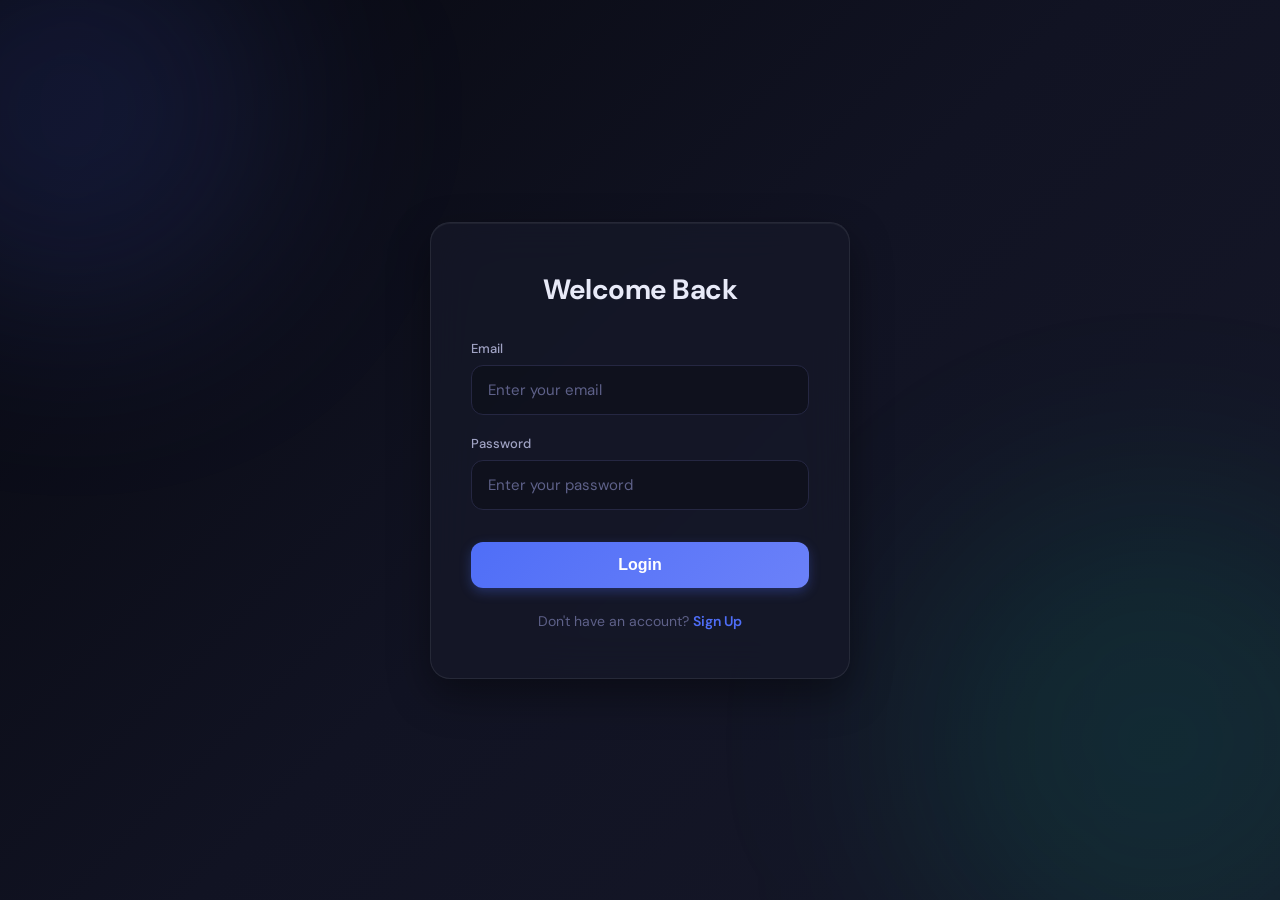
<file: frontend/auth.html>
<!DOCTYPE html>
<html lang="en">
<head>
  <meta charset="UTF-8"/>
  <meta name="viewport" content="width=device-width, initial-scale=1.0, viewport-fit=cover"/>
  <title>StockSense - Login</title>
  <link rel="preconnect" href="https://fonts.googleapis.com">
  <link rel="preconnect" href="https://fonts.gstatic.com" crossorigin>
  <link href="https://fonts.googleapis.com/css2?family=DM+Sans:wght@400;500;600;700&display=swap" rel="stylesheet">
  <link rel="stylesheet" href="style.css">
  <style>
    body {
      display: flex;
      justify-content: center;
      align-items: center;
      min-height: 100vh;
      background: linear-gradient(135deg, var(--bg) 0%, var(--bg2) 50%, var(--surface) 100%);
      margin: 0;
      color: var(--text);
      padding: 20px;
      box-sizing: border-box;
      font-family: 'DM Sans', sans-serif;
      position: relative;
      z-index: 1;
    }

    /* Animated background elements */
    .bg-shape {
      position: fixed;
      border-radius: 50%;
      filter: blur(100px);
      z-index: -1;
      animation: float 10s infinite ease-in-out alternate;
    }
    .bg-shape1 {
      width: 40vw;
      height: 40vw;
      max-width: 400px;
      max-height: 400px;
      background: rgba(79, 110, 247, 0.15);
      top: -10%;
      left: -10%;
    }
    .bg-shape2 {
      width: 50vw;
      height: 50vw;
      max-width: 500px;
      max-height: 500px;
      background: rgba(6, 214, 160, 0.1);
      bottom: -10%;
      right: -10%;
      animation-delay: -5s;
    }
    @keyframes float {
      0% { transform: translateY(0px) scale(1); }
      100% { transform: translateY(-40px) scale(1.1); }
    }

    .auth-card {
      background: rgba(22, 24, 41, 0.75);
      backdrop-filter: blur(20px);
      -webkit-backdrop-filter: blur(20px);
      padding: 48px 40px;
      border-radius: 20px;
      width: 100%;
      max-width: 420px;
      box-shadow: 0 16px 40px rgba(0,0,0,0.4), inset 0 1px 0 rgba(255,255,255,0.05);
      border: 1px solid rgba(255,255,255,0.08);
      box-sizing: border-box;
      transition: transform 0.3s ease, box-shadow 0.3s ease;
      animation: slideUp 0.6s cubic-bezier(0.16, 1, 0.3, 1) backwards;
    }
    .auth-card:hover {
      transform: translateY(-2px);
      box-shadow: 0 20px 48px rgba(0,0,0,0.5), inset 0 1px 0 rgba(255,255,255,0.08);
    }
    
    @keyframes slideUp {
      from { opacity: 0; transform: translateY(30px); }
      to { opacity: 1; transform: translateY(0); }
    }

    .auth-card h2 {
      margin-top: 0;
      text-align: center;
      margin-bottom: 32px;
      color: var(--text);
      font-size: 28px;
      font-weight: 700;
      letter-spacing: -0.5px;
    }

    .form-group {
      margin-bottom: 20px;
    }
    .form-group label {
      display: block;
      margin-bottom: 8px;
      font-size: 13px;
      color: var(--text2);
      font-weight: 500;
      transition: color 0.2s ease;
    }
    .form-group:focus-within label {
      color: var(--accent);
    }

    .form-input {
      width: 100%;
      padding: 14px 16px;
      background: rgba(0,0,0,0.25);
      border: 1px solid var(--border);
      border-radius: 12px;
      color: var(--text);
      font-size: 15px;
      box-sizing: border-box;
      transition: all 0.2s ease;
      outline: none;
    }
    .form-input:focus {
      border-color: var(--accent);
      background: rgba(0,0,0,0.4);
      box-shadow: 0 0 0 3px rgba(79, 110, 247, 0.15);
    }

    .btn-auth {
      width: 100%;
      padding: 14px;
      background: linear-gradient(135deg, var(--accent), #6b81f9);
      color: white;
      border: none;
      border-radius: 12px;
      font-weight: 600;
      cursor: pointer;
      font-size: 16px;
      margin-top: 12px;
      box-shadow: 0 4px 12px rgba(79, 110, 247, 0.3);
      transition: all 0.2s ease;
    }
    .btn-auth:hover {
      transform: translateY(-1px);
      box-shadow: 0 6px 16px rgba(79, 110, 247, 0.4);
      filter: brightness(1.05);
    }
    .btn-auth:active {
      transform: translateY(1px);
      box-shadow: 0 2px 8px rgba(79, 110, 247, 0.3);
    }

    .switch-mode {
      text-align: center;
      margin-top: 24px;
      font-size: 14px;
      color: var(--text3);
    }
    .switch-mode a {
      color: var(--accent);
      text-decoration: none;
      font-weight: 600;
      cursor: pointer;
      transition: color 0.2s ease;
    }
    .switch-mode a:hover {
      color: #8fa0fa;
      text-decoration: underline;
    }

    .hidden {
      display: none !important;
    }
    
    /* Responsive Design for all devices */
    
    /* Small mobile devices */
    @media (max-width: 480px) {
      body {
        padding: 16px;
      }
      .auth-card {
        padding: 32px 24px;
        border-radius: 16px;
      }
      .auth-card h2 {
        font-size: 24px;
        margin-bottom: 24px;
      }
      .form-input {
        padding: 12px 14px;
        font-size: 14px;
      }
      .btn-auth {
        padding: 12px;
        font-size: 15px;
      }
    }
    
    /* Tablets and small laptops are covered by the default styles, max-width: 420px prevents it from being too wide */
    
    /* Very large screens (TVs / 4K / Mac Desktop) */
    @media (min-width: 1920px) {
      .auth-card {
        max-width: 500px;
        padding: 60px 48px;
        border-radius: 24px;
      }
      .auth-card h2 {
        font-size: 36px;
        margin-bottom: 40px;
      }
      .form-group label {
        font-size: 16px;
        margin-bottom: 12px;
      }
      .form-input {
        padding: 18px 20px;
        font-size: 18px;
        border-radius: 16px;
      }
      .btn-auth {
        padding: 18px;
        font-size: 18px;
        border-radius: 16px;
        margin-top: 20px;
      }
      .switch-mode {
        font-size: 18px;
        margin-top: 32px;
      }
    }
    
    /* Landscape mode on small devices (e.g., phones sideways) */
    @media (max-height: 600px) and (orientation: landscape) {
      .auth-card {
        padding: 24px;
        margin: 20px 0;
      }
      .auth-card h2 {
        margin-bottom: 16px;
      }
      body {
        align-items: flex-start;
        height: auto;
      }
    }
  </style>
</head>
<body>
  <div class="bg-shape bg-shape1"></div>
  <div class="bg-shape bg-shape2"></div>
  <div class="auth-card" id="loginCard">
    <h2>Welcome Back</h2>
    <div class="form-group">
      <label>Email</label>
      <input type="email" id="loginEmail" class="form-input" placeholder="Enter your email">
    </div>
    <div class="form-group">
      <label>Password</label>
      <input type="password" id="loginPassword" class="form-input" placeholder="Enter your password">
    </div>
    <button class="btn-auth" onclick="login()">Login</button>
    <div class="switch-mode">
      Don't have an account? <a onclick="toggleMode('signup')">Sign Up</a>
    </div>
  </div>

  <div class="auth-card hidden" id="signupCard">
    <h2>Create Account</h2>
    <div class="form-group">
      <label>Full Name</label>
      <input type="text" id="signupName" class="form-input" placeholder="Enter full name">
    </div>
    <div class="form-group">
      <label>Store Name (Optional)</label>
      <input type="text" id="signupStore" class="form-input" placeholder="Enter store name">
    </div>
    <div class="form-group">
      <label>Email</label>
      <input type="email" id="signupEmail" class="form-input" placeholder="Enter email">
    </div>
    <div class="form-group">
      <label>Password</label>
      <input type="password" id="signupPassword" class="form-input" placeholder="Create a password">
    </div>
    <button class="btn-auth" onclick="sendSignupOTP()">Send OTP</button>
    <div class="switch-mode">
      Already have an account? <a onclick="toggleMode('login')">Login</a>
    </div>
  </div>

  <div class="auth-card hidden" id="otpCard">
    <h2>Verify OTP</h2>
    <p style="font-size:13px;text-align:center;color:var(--text2);margin-bottom:16px;">
      Check your email (or console logs in dev mode) for the OTP code.
    </p>
    <div class="form-group">
      <label>OTP Code</label>
      <input type="text" id="otpCode" class="form-input" placeholder="Enter 6-digit OTP">
    </div>
    <button class="btn-auth" onclick="verifyOTP()">Verify & Continue</button>
    <div class="switch-mode">
      <a onclick="toggleMode('login')">Cancel</a>
    </div>
  </div>

  <!-- Toast Container -->
  <div class="toast-container" id="toastContainer"></div>

  <script src="auth.js"></script>
</body>
</html>
</file>
<file: frontend/style.css>
/* ═══════════════════════════════════════════
   Warehouse Automation · style.css
   Responsive: Mobile / Tablet / Desktop
═══════════════════════════════════════════ */

*, *::before, *::after { box-sizing: border-box; margin: 0; padding: 0; }

:root {
  --bg:        #07080f;
  --bg1:       #0c0e1a;
  --bg2:       #111323;
  --surface:   #161829;
  --surface2:  #1d2036;
  --border:    #252742;
  --border2:   #313455;
  --accent:    #4f6ef7;
  --accent2:   #7c3aed;
  --teal:      #06d6a0;
  --amber:     #f59e0b;
  --rose:      #f43f5e;
  --sky:       #38bdf8;
  --text:      #e8eaf8;
  --text2:     #a0a3c4;
  --text3:     #5e6189;
  --radius:    14px;
  --radius-sm: 8px;
  --shadow:    0 4px 24px rgba(0,0,0,.45);
  --sidebar-w: 240px;
  --topbar-h:  60px;
}

html { scroll-behavior: smooth; }

body {
  background: var(--bg);
  color: var(--text);
  font-family: 'DM Sans', sans-serif;
  min-height: 100vh;
  display: flex;
  overflow-x: hidden;
}

/* ── SCROLLBAR ─────────────────────────────── */
::-webkit-scrollbar { width: 4px; height: 4px; }
::-webkit-scrollbar-track { background: transparent; }
::-webkit-scrollbar-thumb { background: var(--border2); border-radius: 10px; }

/* ════════════════════════════════════════════
   SIDEBAR
════════════════════════════════════════════ */
.sidebar {
  width: var(--sidebar-w);
  min-height: 100vh;
  background: var(--bg1);
  border-right: 1px solid var(--border);
  display: flex;
  flex-direction: column;
  position: fixed;
  left: 0; top: 0; bottom: 0;
  z-index: 200;
  transition: transform .3s ease, width .3s ease;
  overflow-y: auto;
  overflow-x: hidden;
}

.sidebar-overlay {
  display: none;
  position: fixed;
  inset: 0;
  z-index: 199;
  background: rgba(0,0,0,.6);
  backdrop-filter: blur(3px);
}

.sidebar-logo {
  padding: 20px 16px 16px;
  border-bottom: 1px solid var(--border);
  flex-shrink: 0;
}

.logo-mark {
  display: flex;
  align-items: center;
  gap: 10px;
}

.logo-icon {
  width: 36px; height: 36px;
  background: linear-gradient(135deg, var(--accent), var(--teal));
  border-radius: 10px;
  display: flex; align-items: center; justify-content: center;
  font-size: 18px;
  flex-shrink: 0;
}

.logo-text {
  font-family: 'Space Grotesk', sans-serif;
  font-size: 17px; font-weight: 700;
  letter-spacing: -.3px;
  white-space: nowrap;
}

.logo-tagline {
  font-size: 10px; color: var(--text3);
  margin-top: 2px; letter-spacing: .5px;
  text-transform: uppercase;
  white-space: nowrap;
}

.nav-section {
  padding: 12px 10px 6px;
  flex-shrink: 0;
}

.nav-label {
  font-size: 10px; color: var(--text3);
  font-weight: 600; letter-spacing: 1px;
  text-transform: uppercase;
  padding: 0 8px; margin-bottom: 4px;
  white-space: nowrap;
  overflow: hidden;
}

.nav-item {
  display: flex; align-items: center; gap: 10px;
  padding: 10px 12px;
  border-radius: var(--radius-sm);
  cursor: pointer;
  color: var(--text2);
  font-size: 14px; font-weight: 500;
  transition: all .2s;
  position: relative;
  user-select: none;
  white-space: nowrap;
  overflow: hidden;
}

.nav-item:hover { background: var(--surface); color: var(--text); }
.nav-item.active { background: rgba(79,110,247,.15); color: var(--accent); }
.nav-item.active::before {
  content: '';
  position: absolute; left: 0; top: 50%; transform: translateY(-50%);
  width: 3px; height: 60%; background: var(--accent);
  border-radius: 0 3px 3px 0;
}

.nav-item .icon {
  font-size: 16px; width: 20px; text-align: center;
  flex-shrink: 0;
}

.nav-text { flex: 1; overflow: hidden; text-overflow: ellipsis; }

.badge-dot {
  margin-left: auto;
  flex-shrink: 0;
  background: var(--rose);
  color: #fff;
  font-size: 10px; font-weight: 700;
  padding: 2px 6px; border-radius: 100px;
  font-family: 'JetBrains Mono', monospace;
}

.sidebar-footer {
  margin-top: auto;
  padding: 14px 12px;
  border-top: 1px solid var(--border);
  flex-shrink: 0;
}

.api-status {
  display: flex; align-items: center; gap: 8px;
  font-size: 12px; color: var(--text3);
  white-space: nowrap; overflow: hidden;
}

.status-dot {
  width: 7px; height: 7px; border-radius: 50%;
  background: var(--text3);
  flex-shrink: 0;
}
.status-dot.online  { background: var(--teal); box-shadow: 0 0 6px var(--teal); }
.status-dot.offline { background: var(--rose); }

/* ════════════════════════════════════════════
   MAIN LAYOUT
════════════════════════════════════════════ */
.main {
  margin-left: var(--sidebar-w);
  flex: 1;
  display: flex;
  flex-direction: column;
  min-height: 100vh;
  min-width: 0;
}

/* ── TOPBAR ──────────────────────────────── */
.topbar {
  background: var(--bg1);
  border-bottom: 1px solid var(--border);
  padding: 0 20px;
  height: var(--topbar-h);
  display: flex; align-items: center; gap: 12px;
  position: sticky; top: 0; z-index: 100;
}

.topbar-menu-btn {
  display: none;
  align-items: center; justify-content: center;
  width: 36px; height: 36px;
  background: var(--surface);
  border: 1px solid var(--border);
  border-radius: var(--radius-sm);
  cursor: pointer;
  font-size: 18px;
  flex-shrink: 0;
  color: var(--text2);
  transition: background .2s;
}
.topbar-menu-btn:hover { background: var(--surface2); color: var(--text); }

.topbar-title {
  font-family: 'Space Grotesk', sans-serif;
  font-size: 15px; font-weight: 600;
  white-space: nowrap; overflow: hidden; text-overflow: ellipsis;
}

.topbar-sub {
  font-size: 11px; color: var(--text3);
  white-space: nowrap; overflow: hidden; text-overflow: ellipsis;
}

.topbar-right {
  margin-left: auto;
  display: flex; align-items: center; gap: 10px;
  flex-shrink: 0;
}

/* ── CONTENT ─────────────────────────────── */
.content {
  padding: 20px;
  flex: 1;
}

/* ════════════════════════════════════════════
   BUTTONS
════════════════════════════════════════════ */
.btn {
  display: inline-flex; align-items: center; gap: 6px;
  padding: 9px 15px;
  border-radius: var(--radius-sm);
  font-size: 13px; font-weight: 600;
  border: none; cursor: pointer;
  transition: all .2s; font-family: inherit;
  white-space: nowrap;
  text-decoration: none;
}

.btn-primary  { background: var(--accent); color: #fff; }
.btn-primary:hover { background: #6b81f9; }

.btn-ghost {
  background: var(--surface);
  border: 1px solid var(--border);
  color: var(--text2);
}
.btn-ghost:hover { background: var(--surface2); color: var(--text); }

.btn-sm { padding: 6px 11px; font-size: 12px; }

.btn-danger  { background: rgba(244,63,94,.15); color: var(--rose); border: 1px solid rgba(244,63,94,.25); }
.btn-danger:hover  { background: rgba(244,63,94,.25); }

.btn-success { background: rgba(6,214,160,.15); color: var(--teal); border: 1px solid rgba(6,214,160,.25); }
.btn-success:hover { background: rgba(6,214,160,.25); }

.btn-warning { background: rgba(245,158,11,.15); color: var(--amber); border: 1px solid rgba(245,158,11,.25); }
.btn-warning:hover { background: rgba(245,158,11,.25); }

.btn:disabled { opacity: .5; cursor: not-allowed; }

/* ════════════════════════════════════════════
   PAGES
════════════════════════════════════════════ */
.page { display: none; }
.page.active { display: block; animation: fadeIn .3s ease; }

@keyframes fadeIn {
  from { opacity: 0; transform: translateY(6px); }
  to   { opacity: 1; transform: none; }
}

/* ════════════════════════════════════════════
   KPI CARDS
════════════════════════════════════════════ */
.kpi-grid {
  display: grid;
  grid-template-columns: repeat(4, 1fr);
  gap: 14px;
  margin-bottom: 20px;
}

.kpi-grid-2 {
  display: grid;
  grid-template-columns: repeat(2, 1fr);
  gap: 14px;
  margin-bottom: 20px;
}

.kpi-card {
  background: var(--surface);
  border: 1px solid var(--border);
  border-radius: var(--radius);
  padding: 18px;
  position: relative; overflow: hidden;
}

.kpi-card::before {
  content: '';
  position: absolute; top: 0; left: 0; right: 0; height: 2px;
}
.kpi-card.blue::before   { background: linear-gradient(90deg, var(--accent), transparent); }
.kpi-card.teal::before   { background: linear-gradient(90deg, var(--teal), transparent); }
.kpi-card.amber::before  { background: linear-gradient(90deg, var(--amber), transparent); }
.kpi-card.rose::before   { background: linear-gradient(90deg, var(--rose), transparent); }

.kpi-label {
  font-size: 11px; color: var(--text3);
  font-weight: 600; text-transform: uppercase;
  letter-spacing: .5px; margin-bottom: 8px;
}
.kpi-value {
  font-family: 'Space Grotesk', sans-serif;
  font-size: 26px; font-weight: 700;
  line-height: 1.1;
}
.kpi-sub   { font-size: 11px; color: var(--text3); margin-top: 4px; }
.kpi-icon  { position: absolute; right: 16px; top: 16px; font-size: 20px; opacity: .35; }

/* ════════════════════════════════════════════
   CHART CARDS
════════════════════════════════════════════ */
.charts-row {
  display: grid;
  grid-template-columns: 1fr 1fr;
  gap: 14px;
  margin-bottom: 20px;
}
.charts-row.triple { grid-template-columns: 2fr 1fr 1fr; }

.chart-card {
  background: var(--surface);
  border: 1px solid var(--border);
  border-radius: var(--radius);
  padding: 18px;
}

.chart-title {
  font-size: 13px; font-weight: 600;
  color: var(--text2); margin-bottom: 14px;
  display: flex; align-items: center; gap: 8px;
}

.chart-wrap { position: relative; height: 200px; }

/* ════════════════════════════════════════════
   TABLES
════════════════════════════════════════════ */
.table-card {
  background: var(--surface);
  border: 1px solid var(--border);
  border-radius: var(--radius);
  overflow: hidden;
  margin-bottom: 20px;
}

.table-header {
  padding: 14px 18px;
  border-bottom: 1px solid var(--border);
  display: flex; align-items: center; gap: 10px;
  flex-wrap: wrap;
  gap: 8px;
}

.table-header h3 { font-size: 14px; font-weight: 600; }
.table-header .actions { margin-left: auto; display: flex; gap: 8px; flex-wrap: wrap; }

.table-responsive { overflow-x: auto; -webkit-overflow-scrolling: touch; }

table { width: 100%; border-collapse: collapse; min-width: 500px; }
th {
  text-align: left;
  padding: 11px 14px;
  font-size: 11px; color: var(--text3);
  font-weight: 600; text-transform: uppercase;
  letter-spacing: .5px;
  background: var(--bg2);
  border-bottom: 1px solid var(--border);
  white-space: nowrap;
}
td {
  padding: 11px 14px;
  font-size: 13px;
  border-bottom: 1px solid rgba(37,39,66,.5);
  vertical-align: middle;
}
tr:last-child td { border-bottom: none; }
tr:hover td { background: rgba(255,255,255,.02); }

/* ── FORM ELEMENTS ───────────────────────── */
.search-box {
  background: var(--bg2);
  border: 1px solid var(--border);
  border-radius: var(--radius-sm);
  padding: 7px 11px;
  font-size: 13px; color: var(--text);
  font-family: inherit; outline: none;
  transition: border-color .2s;
  width: 200px;
}
.search-box:focus { border-color: var(--accent); }
.search-box::placeholder { color: var(--text3); }

.select-box {
  background: var(--bg2);
  border: 1px solid var(--border);
  border-radius: var(--radius-sm);
  padding: 7px 9px;
  font-size: 13px; color: var(--text);
  font-family: inherit; outline: none; cursor: pointer;
}
.select-box:focus { border-color: var(--accent); }

/* ════════════════════════════════════════════
   TAGS / BADGES
════════════════════════════════════════════ */
.tag {
  display: inline-flex; align-items: center;
  padding: 3px 8px; border-radius: 100px;
  font-size: 11px; font-weight: 600;
}
.tag-ok     { background: rgba(6,214,160,.12); color: var(--teal); }
.tag-low    { background: rgba(245,158,11,.12); color: var(--amber); }
.tag-out    { background: rgba(244,63,94,.12);  color: var(--rose); }
.tag-blue   { background: rgba(79,110,247,.12); color: var(--accent); }
.tag-purple { background: rgba(124,58,237,.12); color: #a78bfa; }

/* ════════════════════════════════════════════
   MODAL
════════════════════════════════════════════ */
.modal-overlay {
  position: fixed; inset: 0; z-index: 300;
  background: rgba(0,0,0,.75);
  backdrop-filter: blur(4px);
  display: flex; align-items: center; justify-content: center;
  opacity: 0; pointer-events: none;
  transition: opacity .2s;
  padding: 16px;
}
.modal-overlay.open { opacity: 1; pointer-events: all; }

.modal {
  background: var(--bg1);
  border: 1px solid var(--border);
  border-radius: 18px;
  width: 540px; max-width: 100%;
  max-height: 90vh; overflow-y: auto;
  padding: 24px;
  transform: scale(.96); transition: transform .2s;
  box-shadow: var(--shadow);
}
.modal-overlay.open .modal { transform: scale(1); }

.modal-title {
  font-family: 'Space Grotesk', sans-serif;
  font-size: 17px; font-weight: 700;
  margin-bottom: 18px;
}

.form-row { display: grid; grid-template-columns: 1fr 1fr; gap: 12px; }
.form-group { margin-bottom: 12px; }
.form-group label {
  display: block; font-size: 12px;
  color: var(--text2); font-weight: 600; margin-bottom: 5px;
}

.form-input {
  width: 100%;
  background: var(--bg2);
  border: 1px solid var(--border);
  border-radius: var(--radius-sm);
  padding: 9px 11px;
  font-size: 13px; color: var(--text);
  font-family: inherit; outline: none;
  transition: border-color .2s;
}
.form-input:focus { border-color: var(--accent); }
.form-input::placeholder { color: var(--text3); }

textarea.form-input { resize: vertical; min-height: 75px; }

.modal-actions {
  display: flex; gap: 8px;
  justify-content: flex-end; margin-top: 18px;
  flex-wrap: wrap;
}

/* ════════════════════════════════════════════
   BILLING DESK
════════════════════════════════════════════ */
.billing-layout {
  display: grid;
  grid-template-columns: 1fr 370px;
  gap: 18px;
  align-items: start;
}

.billing-cart {
  background: var(--surface);
  border: 1px solid var(--border);
  border-radius: var(--radius);
  display: flex; flex-direction: column;
  position: sticky;
  top: calc(var(--topbar-h) + 20px);
  max-height: calc(100vh - var(--topbar-h) - 40px);
  overflow: hidden;
}

.billing-cart-header {
  padding: 16px 18px;
  border-bottom: 1px solid var(--border);
  display: flex; align-items: center; gap: 10px;
  flex-shrink: 0;
}

.billing-cart-header h3 { font-size: 15px; font-weight: 600; }

.cart-count {
  font-size: 11px;
  background: rgba(79,110,247,.15); color: var(--accent);
  padding: 2px 8px; border-radius: 100px;
}

.cart-customer {
  padding: 12px 16px;
  border-bottom: 1px solid var(--border);
  display: flex; gap: 8px; flex-wrap: wrap;
  flex-shrink: 0;
}

.cart-body {
  flex: 1; padding: 12px 14px;
  overflow-y: auto;
  min-height: 120px;
}

.cart-item {
  display: flex; align-items: center; gap: 10px;
  padding: 9px 11px;
  background: var(--bg2);
  border: 1px solid var(--border);
  border-radius: var(--radius-sm);
  margin-bottom: 7px;
}

.cart-item-info { flex: 1; min-width: 0; }
.cart-item-name {
  font-size: 13px; font-weight: 500;
  white-space: nowrap; overflow: hidden; text-overflow: ellipsis;
}
.cart-item-price { font-size: 11px; color: var(--text3); }

.qty-control { display: flex; align-items: center; gap: 5px; flex-shrink: 0; }
.qty-btn {
  width: 24px; height: 24px; border-radius: 5px;
  background: var(--surface); border: 1px solid var(--border);
  color: var(--text); font-size: 14px;
  cursor: pointer; display: flex; align-items: center; justify-content: center;
  transition: all .15s; flex-shrink: 0;
}
.qty-btn:hover { background: var(--accent); border-color: var(--accent); }
.qty-val {
  font-family: 'JetBrains Mono', monospace;
  font-size: 13px; min-width: 22px; text-align: center;
}

.cart-empty { text-align: center; padding: 32px 16px; color: var(--text3); }
.cart-empty .icon { font-size: 32px; margin-bottom: 8px; }

.cart-summary {
  border-top: 1px solid var(--border);
  padding: 14px 16px;
  flex-shrink: 0;
}

.discount-gst-row {
  display: grid;
  grid-template-columns: 1fr 1fr;
  gap: 8px; margin-bottom: 10px;
}

.summary-row {
  display: flex; justify-content: space-between;
  font-size: 13px; margin-bottom: 6px; color: var(--text2);
}
.summary-row.total {
  font-size: 15px; font-weight: 700; color: var(--text);
  margin-top: 10px; padding-top: 10px;
  border-top: 1px solid var(--border);
}

.cart-actions {
  margin-top: 10px;
  display: flex; gap: 7px; flex-wrap: wrap;
}

/* ── PAYMENT TOGGLE BUTTONS ──────────────── */
.payment-toggle {
  display: flex; gap: 6px;
}
.pay-btn {
  flex: 1;
  display: flex; align-items: center; justify-content: center; gap: 6px;
  padding: 10px 8px;
  border-radius: var(--radius-sm);
  border: 1.5px solid var(--border2);
  background: var(--bg2);
  color: var(--text2);
  font-size: 13px; font-weight: 600;
  font-family: inherit;
  cursor: pointer;
  transition: all .2s;
}
.pay-btn:hover {
  border-color: var(--accent);
  color: var(--text);
  background: rgba(79,110,247,.08);
}
.pay-btn.active {
  border-color: var(--teal);
  background: rgba(6,214,160,.12);
  color: var(--teal);
  box-shadow: 0 0 12px rgba(6,214,160,.2);
}

/* ── GENERATE BILL BUTTON ───────────────── */
.generate-bill-btn {
  width: 100%;
  justify-content: center;
  padding: 13px 20px !important;
  font-size: 15px !important;
  border-radius: var(--radius-sm);
  background: linear-gradient(135deg, rgba(6,214,160,.2), rgba(79,110,247,.15)) !important;
  border: 1.5px solid var(--teal) !important;
  color: var(--teal) !important;
  transition: all .25s;
  position: relative;
  overflow: hidden;
}
.generate-bill-btn:hover {
  background: linear-gradient(135deg, rgba(6,214,160,.3), rgba(79,110,247,.25)) !important;
  box-shadow: 0 0 20px rgba(6,214,160,.25);
  transform: translateY(-1px);
}
.generate-bill-btn:active {
  transform: translateY(0) scale(.98);
}

/* Product Picker */
.product-picker {
  background: var(--surface);
  border: 1px solid var(--border);
  border-radius: var(--radius);
  padding: 18px;
  display: flex; flex-direction: column; gap: 12px;
}

.product-grid {
  display: grid;
  grid-template-columns: repeat(auto-fill, minmax(160px, 1fr));
  gap: 8px;
  max-height: calc(100vh - 280px);
  overflow-y: auto;
}

.product-tile {
  background: var(--bg2);
  border: 1px solid var(--border);
  border-radius: var(--radius-sm);
  padding: 11px;
  cursor: pointer;
  transition: all .2s;
}
.product-tile:hover {
  border-color: var(--accent);
  background: rgba(79,110,247,.07);
  transform: translateY(-1px);
}
.product-tile-name {
  font-size: 13px; font-weight: 500;
  margin-bottom: 3px;
  display: -webkit-box; -webkit-line-clamp: 2;
  -webkit-box-orient: vertical; overflow: hidden;
}
.product-tile-info { font-size: 11px; color: var(--text3); }
.product-tile-price {
  font-size: 14px; font-weight: 700;
  color: var(--teal); margin-top: 5px;
}

/* ════════════════════════════════════════════
   FORECAST / REORDER
════════════════════════════════════════════ */
.forecast-controls {
  background: var(--surface);
  border: 1px solid var(--border);
  border-radius: var(--radius);
  padding: 18px;
  margin-bottom: 18px;
  display: flex; gap: 12px; align-items: flex-end; flex-wrap: wrap;
}

.control-group { display: flex; flex-direction: column; gap: 5px; }
.control-group label { font-size: 12px; color: var(--text2); font-weight: 600; }

.metric-row {
  display: grid;
  grid-template-columns: repeat(3, 1fr);
  gap: 12px; margin-bottom: 18px;
}
.metric-card {
  background: var(--surface);
  border: 1px solid var(--border);
  border-radius: var(--radius);
  padding: 14px 18px;
}
.metric-label { font-size: 11px; color: var(--text3); text-transform: uppercase; letter-spacing: .5px; }
.metric-value {
  font-size: 22px; font-family: 'Space Grotesk', sans-serif;
  font-weight: 700; margin: 4px 0;
}
.metric-sub { font-size: 11px; color: var(--text3); }

/* ════════════════════════════════════════════
   ALERTS
════════════════════════════════════════════ */
.alert-item {
  display: flex; align-items: flex-start; gap: 12px;
  padding: 13px 16px;
  border-bottom: 1px solid rgba(37,39,66,.5);
}
.alert-item:last-child { border-bottom: none; }
.alert-icon { font-size: 18px; margin-top: 1px; flex-shrink: 0; }
.alert-content { flex: 1; min-width: 0; }
.alert-msg { font-size: 13px; line-height: 1.5; }
.alert-time { font-size: 11px; color: var(--text3); margin-top: 2px; }

/* ════════════════════════════════════════════
   UPLOAD ZONE
════════════════════════════════════════════ */
.upload-zone {
  border: 2px dashed var(--border2);
  border-radius: var(--radius);
  padding: 44px 20px;
  text-align: center;
  cursor: pointer;
  transition: all .2s;
  background: var(--surface);
}
.upload-zone:hover, .upload-zone.drag-over {
  border-color: var(--accent);
  background: rgba(79,110,247,.05);
}
.upload-zone-icon { font-size: 38px; margin-bottom: 10px; }
.upload-zone h3 { font-size: 16px; font-weight: 600; margin-bottom: 5px; }
.upload-zone p  { font-size: 13px; color: var(--text3); }
input[type=file] { display: none; }

/* ════════════════════════════════════════════
   TOAST NOTIFICATIONS
════════════════════════════════════════════ */
.toast-container {
  position: fixed; bottom: 20px; right: 20px; z-index: 500;
  display: flex; flex-direction: column; gap: 8px;
  max-width: calc(100vw - 40px);
}

.toast {
  background: var(--surface);
  border: 1px solid var(--border);
  border-radius: var(--radius-sm);
  padding: 11px 16px;
  font-size: 13px;
  box-shadow: var(--shadow);
  min-width: 260px; max-width: 360px;
  animation: slideIn .3s ease;
  display: flex; align-items: center; gap: 9px;
  word-break: break-word;
}
.toast.success { border-left: 3px solid var(--teal); }
.toast.error   { border-left: 3px solid var(--rose); }
.toast.info    { border-left: 3px solid var(--accent); }

@keyframes slideIn {
  from { opacity: 0; transform: translateX(20px); }
  to   { opacity: 1; transform: none; }
}

/* ════════════════════════════════════════════
   MISC HELPERS
════════════════════════════════════════════ */
.section-title {
  font-family: 'Space Grotesk', sans-serif;
  font-size: 15px; font-weight: 700;
  margin-bottom: 14px;
  display: flex; align-items: center; gap: 8px;
}

.loading-spinner {
  display: inline-block; width: 18px; height: 18px;
  border: 2px solid rgba(79,110,247,.3);
  border-top-color: var(--accent);
  border-radius: 50%;
  animation: spin .7s linear infinite;
}
@keyframes spin { to { transform: rotate(360deg); } }

.empty-state {
  text-align: center; padding: 44px;
  color: var(--text3);
}
.empty-state .icon { font-size: 38px; margin-bottom: 10px; }
.empty-state p { font-size: 14px; }

.mono { font-family: 'JetBrains Mono', monospace; }

/* Forecast loading steps */
.forecast-step { transition: opacity .4s ease, color .4s ease; }
.fstep-icon { font-size: 14px; width: 18px; text-align: center; display: inline-block; }

/* Manual entry layout */
.manual-layout {
  display: grid;
  grid-template-columns: 380px 1fr;
  gap: 18px;
}

/* Reports grid */
.reports-grid {
  display: grid;
  grid-template-columns: repeat(2, 1fr);
  gap: 14px; margin-bottom: 24px;
}

/* Bill receipt preview */
.bill-preview {
  background: var(--bg2);
  border: 1px solid var(--border);
  border-radius: var(--radius-sm);
  padding: 14px;
}

/* ════════════════════════════════════════════
   INTERACTIVE ENHANCEMENTS — Shop Owner UX
════════════════════════════════════════════ */

/* ── KPI Card Hover Lift & Glow ─────────── */
.kpi-card {
  transition: transform .25s ease, box-shadow .25s ease, border-color .25s ease;
  cursor: default;
}
.kpi-card:hover {
  transform: translateY(-4px) scale(1.02);
  box-shadow: 0 8px 32px rgba(0,0,0,.35);
  border-color: var(--border2);
}
.kpi-card.blue:hover  { box-shadow: 0 8px 32px rgba(79,110,247,.2); }
.kpi-card.teal:hover  { box-shadow: 0 8px 32px rgba(6,214,160,.2); }
.kpi-card.amber:hover { box-shadow: 0 8px 32px rgba(245,158,11,.2); }
.kpi-card.rose:hover  { box-shadow: 0 8px 32px rgba(244,63,94,.2); }

/* ── KPI Icon Float Animation ───────────── */
.kpi-icon {
  animation: kpiFloat 3s ease-in-out infinite;
}
@keyframes kpiFloat {
  0%, 100% { transform: translateY(0); }
  50%      { transform: translateY(-4px); }
}

/* ── KPI Value Count-Up Reveal ──────────── */
.kpi-value {
  animation: countReveal .6s cubic-bezier(.16,1,.3,1) both;
}
@keyframes countReveal {
  from { opacity: 0; transform: translateY(12px) scale(.9); }
  to   { opacity: 1; transform: none; }
}

/* ── Chart Card Hover ───────────────────── */
.chart-card {
  transition: transform .2s ease, box-shadow .2s ease;
}
.chart-card:hover {
  transform: translateY(-2px);
  box-shadow: 0 8px 24px rgba(0,0,0,.3);
}

/* ── Button Ripple Effect ───────────────── */
.btn {
  position: relative;
  overflow: hidden;
}
.btn::after {
  content: '';
  position: absolute;
  inset: 0;
  background: radial-gradient(circle, rgba(255,255,255,.25) 10%, transparent 70%);
  transform: scale(0);
  opacity: 0;
  transition: transform .4s ease, opacity .4s ease;
  border-radius: inherit;
  pointer-events: none;
}
.btn:active::after {
  transform: scale(2.5);
  opacity: 1;
  transition: 0s;
}

/* ── Product Tile Bounce on Hover ────────── */
.product-tile {
  transition: all .25s cubic-bezier(.34,1.56,.64,1);
}
.product-tile:hover {
  transform: translateY(-3px) scale(1.03);
  box-shadow: 0 6px 20px rgba(79,110,247,.15);
}
.product-tile:active {
  transform: scale(.96);
  transition-duration: .1s;
}

/* ── Cart Item Slide-In ─────────────────── */
.cart-item {
  animation: cartSlideIn .3s cubic-bezier(.16,1,.3,1) both;
}
@keyframes cartSlideIn {
  from { opacity: 0; transform: translateX(20px) scale(.95); }
  to   { opacity: 1; transform: none; }
}

/* ── Qty Button Bounce ──────────────────── */
.qty-btn {
  transition: all .15s cubic-bezier(.34,1.56,.64,1);
}
.qty-btn:active {
  transform: scale(.8);
}

/* ── Nav Item Hover Glow ────────────────── */
.nav-item {
  transition: all .2s ease, box-shadow .3s ease;
}
.nav-item:hover {
  box-shadow: inset 0 0 20px rgba(79,110,247,.05);
}
.nav-item.active {
  animation: navPulse 2s ease-in-out infinite;
}
@keyframes navPulse {
  0%, 100% { box-shadow: inset 0 0 10px rgba(79,110,247,.08); }
  50%      { box-shadow: inset 0 0 20px rgba(79,110,247,.15); }
}

/* ── Alert Badge Pulse ──────────────────── */
.badge-dot {
  animation: badgePulse 2s ease-in-out infinite;
}
@keyframes badgePulse {
  0%, 100% { transform: scale(1); }
  50%      { transform: scale(1.15); box-shadow: 0 0 10px rgba(244,63,94,.5); }
}

/* ── Welcome Banner ─────────────────────── */
.welcome-banner {
  background: linear-gradient(135deg, rgba(79,110,247,.12), rgba(6,214,160,.08));
  border: 1px solid rgba(79,110,247,.2);
  border-radius: var(--radius);
  padding: 20px 24px;
  margin-bottom: 20px;
  display: flex;
  align-items: center;
  gap: 16px;
  animation: bannerSlide .5s cubic-bezier(.16,1,.3,1) both;
  position: relative;
  overflow: hidden;
}
.welcome-banner::before {
  content: '';
  position: absolute;
  top: -50%; left: -50%;
  width: 200%; height: 200%;
  background: radial-gradient(circle at 30% 50%, rgba(79,110,247,.06), transparent 50%);
  animation: shimmer 4s ease-in-out infinite;
}
@keyframes shimmer {
  0%, 100% { transform: translate(0, 0); }
  50%      { transform: translate(3%, 2%); }
}
@keyframes bannerSlide {
  from { opacity: 0; transform: translateY(-15px); }
  to   { opacity: 1; transform: none; }
}
.welcome-emoji {
  font-size: 42px;
  animation: emojiWave 2.5s ease-in-out infinite;
  flex-shrink: 0;
  z-index: 1;
}
@keyframes emojiWave {
  0%, 100% { transform: rotate(0deg); }
  10%      { transform: rotate(14deg); }
  20%      { transform: rotate(-8deg); }
  30%      { transform: rotate(14deg); }
  40%      { transform: rotate(-4deg); }
  50%      { transform: rotate(10deg); }
  60%, 100% { transform: rotate(0deg); }
}
.welcome-text {
  z-index: 1;
}
.welcome-text h2 {
  font-family: 'Space Grotesk', sans-serif;
  font-size: 18px;
  font-weight: 700;
  margin-bottom: 4px;
  background: linear-gradient(135deg, var(--text), var(--accent));
  -webkit-background-clip: text;
  -webkit-text-fill-color: transparent;
  background-clip: text;
}
.welcome-text p {
  font-size: 13px;
  color: var(--text2);
}
.welcome-tip {
  margin-left: auto;
  background: rgba(79,110,247,.1);
  border: 1px solid rgba(79,110,247,.15);
  border-radius: var(--radius-sm);
  padding: 10px 14px;
  font-size: 12px;
  color: var(--text2);
  max-width: 240px;
  z-index: 1;
  line-height: 1.5;
}
.welcome-tip strong {
  color: var(--accent);
}

/* ── Quick Action FAB ───────────────────── */
.quick-fab {
  position: fixed;
  bottom: 24px;
  right: 24px;
  z-index: 400;
  display: flex;
  flex-direction: column-reverse;
  align-items: flex-end;
  gap: 8px;
}
.fab-main {
  width: 56px;
  height: 56px;
  border-radius: 50%;
  background: linear-gradient(135deg, var(--accent), var(--teal));
  border: none;
  color: white;
  font-size: 26px;
  cursor: pointer;
  box-shadow: 0 4px 20px rgba(79,110,247,.4);
  display: flex;
  align-items: center;
  justify-content: center;
  transition: transform .3s cubic-bezier(.34,1.56,.64,1), box-shadow .3s ease;
  position: relative;
  z-index: 2;
}
.fab-main:hover {
  transform: scale(1.1) rotate(90deg);
  box-shadow: 0 6px 28px rgba(79,110,247,.5);
}
.fab-main.open {
  transform: rotate(45deg);
  background: linear-gradient(135deg, var(--rose), var(--amber));
}
.fab-actions {
  display: flex;
  flex-direction: column-reverse;
  gap: 8px;
  opacity: 0;
  transform: translateY(10px) scale(.8);
  pointer-events: none;
  transition: all .25s cubic-bezier(.34,1.56,.64,1);
}
.fab-actions.open {
  opacity: 1;
  transform: none;
  pointer-events: all;
}
.fab-action-btn {
  display: flex;
  align-items: center;
  gap: 10px;
  padding: 10px 16px;
  background: var(--surface);
  border: 1px solid var(--border);
  border-radius: 28px;
  color: var(--text);
  font-size: 13px;
  font-weight: 500;
  cursor: pointer;
  white-space: nowrap;
  box-shadow: 0 4px 16px rgba(0,0,0,.3);
  transition: all .2s;
  font-family: inherit;
}
.fab-action-btn:hover {
  background: var(--surface2);
  border-color: var(--accent);
  transform: translateX(-4px);
}
.fab-action-btn .fab-icon {
  font-size: 18px;
}

/* ── Confetti Container ─────────────────── */
.confetti-container {
  position: fixed;
  inset: 0;
  z-index: 9999;
  pointer-events: none;
  overflow: hidden;
}
.confetti-piece {
  position: absolute;
  width: 10px;
  height: 10px;
  top: -10px;
  animation: confettiFall 3s ease-in forwards;
}
@keyframes confettiFall {
  0%   { transform: translateY(0) rotate(0deg); opacity: 1; }
  100% { transform: translateY(100vh) rotate(720deg); opacity: 0; }
}

/* ── Table Row Stagger Entrance ─────────── */
.table-responsive tbody tr {
  animation: rowSlideIn .3s ease both;
}
.table-responsive tbody tr:nth-child(1)  { animation-delay: .02s; }
.table-responsive tbody tr:nth-child(2)  { animation-delay: .04s; }
.table-responsive tbody tr:nth-child(3)  { animation-delay: .06s; }
.table-responsive tbody tr:nth-child(4)  { animation-delay: .08s; }
.table-responsive tbody tr:nth-child(5)  { animation-delay: .10s; }
.table-responsive tbody tr:nth-child(6)  { animation-delay: .12s; }
.table-responsive tbody tr:nth-child(7)  { animation-delay: .14s; }
.table-responsive tbody tr:nth-child(8)  { animation-delay: .16s; }
.table-responsive tbody tr:nth-child(9)  { animation-delay: .18s; }
.table-responsive tbody tr:nth-child(10) { animation-delay: .20s; }

@keyframes rowSlideIn {
  from { opacity: 0; transform: translateX(-10px); }
  to   { opacity: 1; transform: none; }
}

/* ── Status Dot Glow ────────────────────── */
.status-dot.online {
  animation: statusGlow 2s ease-in-out infinite;
}
@keyframes statusGlow {
  0%, 100% { box-shadow: 0 0 6px var(--teal); }
  50%      { box-shadow: 0 0 14px var(--teal), 0 0 24px rgba(6,214,160,.3); }
}

/* ── Upload Zone Pulsing Border ─────────── */
.upload-zone {
  transition: all .3s ease;
}
.upload-zone:hover .upload-zone-icon {
  animation: uploadBounce 1s ease-in-out infinite;
}
@keyframes uploadBounce {
  0%, 100% { transform: translateY(0); }
  50%      { transform: translateY(-8px); }
}

/* ── Generate Bill Success Glow ─────────── */
.generate-bill-btn {
  animation: billGlow 3s ease-in-out infinite;
}
@keyframes billGlow {
  0%, 100% { box-shadow: 0 0 10px rgba(6,214,160,.15); }
  50%      { box-shadow: 0 0 25px rgba(6,214,160,.3), 0 0 40px rgba(6,214,160,.1); }
}

/* ── Metric Card Entrance ───────────────── */
.metric-card {
  animation: metricPop .4s cubic-bezier(.34,1.56,.64,1) both;
  transition: transform .2s ease;
}
.metric-card:hover {
  transform: translateY(-2px);
}
@keyframes metricPop {
  from { opacity: 0; transform: scale(.8); }
  to   { opacity: 1; transform: scale(1); }
}

/* ── Modal Entrance Enhancement ─────────── */
.modal-overlay.open .modal {
  animation: modalBounce .35s cubic-bezier(.34,1.56,.64,1);
}
@keyframes modalBounce {
  from { opacity: 0; transform: scale(.85) translateY(20px); }
  to   { opacity: 1; transform: scale(1) translateY(0); }
}

/* ── Page Transition Enhancement ────────── */
.page.active {
  animation: pageEnter .4s cubic-bezier(.16,1,.3,1) both;
}
@keyframes pageEnter {
  from { opacity: 0; transform: translateY(12px); }
  to   { opacity: 1; transform: none; }
}

/* ── Sidebar Logo Hover ─────────────────── */
.sidebar-logo {
  transition: background .3s;
}
.sidebar-logo:hover {
  background: rgba(79,110,247,.05);
}
.logo-icon {
  transition: transform .3s cubic-bezier(.34,1.56,.64,1);
}
.sidebar-logo:hover .logo-icon {
  transform: rotate(-10deg) scale(1.1);
}

/* ── Toast Slide Enhancement ────────────── */
.toast {
  animation: toastPop .4s cubic-bezier(.34,1.56,.64,1);
}
@keyframes toastPop {
  from { opacity: 0; transform: translateX(30px) scale(.9); }
  to   { opacity: 1; transform: none; }
}

/* ── Stock Level Color-coded Tiles ──────── */
.product-tile.low-stock {
  border-color: rgba(245,158,11,.3);
  background: rgba(245,158,11,.04);
}
.product-tile.out-of-stock {
  border-color: rgba(244,63,94,.3);
  background: rgba(244,63,94,.04);
  opacity: .7;
}
.product-tile.out-of-stock:hover {
  opacity: .9;
}

/* ── Skeleton Loading Shimmer ───────────── */
.skeleton-shimmer {
  background: linear-gradient(90deg, var(--bg2) 25%, var(--surface) 50%, var(--bg2) 75%);
  background-size: 200% 100%;
  animation: shimmerLoad 1.5s ease-in-out infinite;
  border-radius: var(--radius-sm);
}
@keyframes shimmerLoad {
  0%   { background-position: 200% 0; }
  100% { background-position: -200% 0; }
}

/* ════════════════════════════════════════════
   SETTINGS PAGE
════════════════════════════════════════════ */
.settings-layout {
  display: grid;
  grid-template-columns: 320px 1fr;
  gap: 20px;
}

/* Toggle Switch */
.toggle-switch {
  position: relative;
  display: inline-block;
  width: 44px;
  height: 24px;
}
.toggle-switch input { opacity: 0; width: 0; height: 0; }
.slider {
  position: absolute; cursor: pointer;
  top: 0; left: 0; right: 0; bottom: 0;
  background-color: var(--border2);
  transition: .4s; border-radius: 24px;
}
.slider:before {
  position: absolute; content: "";
  height: 18px; width: 18px; left: 3px; bottom: 3px;
  background-color: #fff;
  transition: .4s; border-radius: 50%;
}
input:checked + .slider { background-color: var(--teal); }
input:focus + .slider { box-shadow: 0 0 1px var(--teal); }
input:checked + .slider:before { transform: translateX(20px); }

/* ════════════════════════════════════════════
   RESPONSIVE — TABLET (≤1100px)
════════════════════════════════════════════ */
@media (max-width: 1100px) {
  .kpi-grid      { grid-template-columns: repeat(2, 1fr); }
  .charts-row    { grid-template-columns: 1fr; }
  .charts-row.triple { grid-template-columns: 1fr; }
  .billing-layout { grid-template-columns: 1fr; }
  .billing-cart  { position: static; max-height: none; }
  .product-grid  { max-height: 300px; }
  .metric-row    { grid-template-columns: repeat(2, 1fr); }
  .reports-grid  { grid-template-columns: 1fr; }
  .manual-layout { grid-template-columns: 1fr; }
  .settings-layout { grid-template-columns: 1fr; }
  .search-box    { width: 160px; }
  .welcome-tip   { display: none; }
}

/* ════════════════════════════════════════════
   RESPONSIVE — MOBILE (≤768px)
════════════════════════════════════════════ */
@media (max-width: 768px) {
  :root {
    --sidebar-w: 0px;
    --topbar-h:  56px;
  }

  .sidebar {
    width: 260px;
    transform: translateX(-100%);
  }
  .sidebar.open {
    transform: translateX(0);
    box-shadow: 4px 0 24px rgba(0,0,0,.5);
  }
  .sidebar-overlay.open { display: block; }

  .main { margin-left: 0; }

  .topbar-menu-btn { display: flex; }

  .topbar-sub { display: none; }

  .content { padding: 14px; }

  .kpi-grid   { grid-template-columns: repeat(2, 1fr); gap: 10px; }
  .kpi-grid-2 { grid-template-columns: 1fr 1fr; gap: 10px; }
  .kpi-value  { font-size: 20px; }

  .charts-row      { grid-template-columns: 1fr; gap: 10px; }
  .charts-row.triple { grid-template-columns: 1fr; }

  .billing-layout { grid-template-columns: 1fr; }
  .billing-cart   { position: static; max-height: none; }

  .product-grid { grid-template-columns: repeat(2, 1fr); max-height: 260px; }

  .metric-row { grid-template-columns: 1fr 1fr; gap: 10px; }
  .metric-value { font-size: 18px; }

  .table-header { flex-direction: column; align-items: flex-start; }
  .table-header .actions { margin-left: 0; width: 100%; justify-content: flex-start; }
  .search-box { width: 100%; }

  .form-row { grid-template-columns: 1fr; }

  .modal { padding: 18px; border-radius: 14px; }
  .modal-title { font-size: 15px; }

  .toast-container { bottom: 12px; right: 12px; left: 12px; }
  .toast { min-width: 0; max-width: 100%; }

  .reports-grid { grid-template-columns: 1fr; }
  .manual-layout { grid-template-columns: 1fr; }
  .settings-layout { grid-template-columns: 1fr; }

  .discount-gst-row { grid-template-columns: 1fr 1fr; }

  #currentDateTime { display: none; }

  .forecast-controls { flex-direction: column; align-items: stretch; }
  .control-group select { width: 100%; }

  .upload-zone { padding: 28px 16px; }

  .welcome-banner { flex-direction: column; text-align: center; padding: 16px; gap: 10px; }
  .welcome-emoji  { font-size: 32px; }
  .welcome-text h2 { font-size: 16px; }
  .welcome-tip    { display: none; }

  .quick-fab { bottom: 16px; right: 16px; }
  .fab-main  { width: 48px; height: 48px; font-size: 22px; }
}

/* ════════════════════════════════════════════
   RESPONSIVE — SMALL MOBILE (≤380px)
════════════════════════════════════════════ */
@media (max-width: 380px) {
  .kpi-grid   { grid-template-columns: 1fr 1fr; }
  .kpi-grid-2 { grid-template-columns: 1fr; }
  .metric-row { grid-template-columns: 1fr; }
  .product-grid { grid-template-columns: 1fr 1fr; }
  .modal-actions { flex-direction: column; }
  .btn { justify-content: center; }
  .cart-actions .btn { flex: 1; justify-content: center; }
}
</file>
